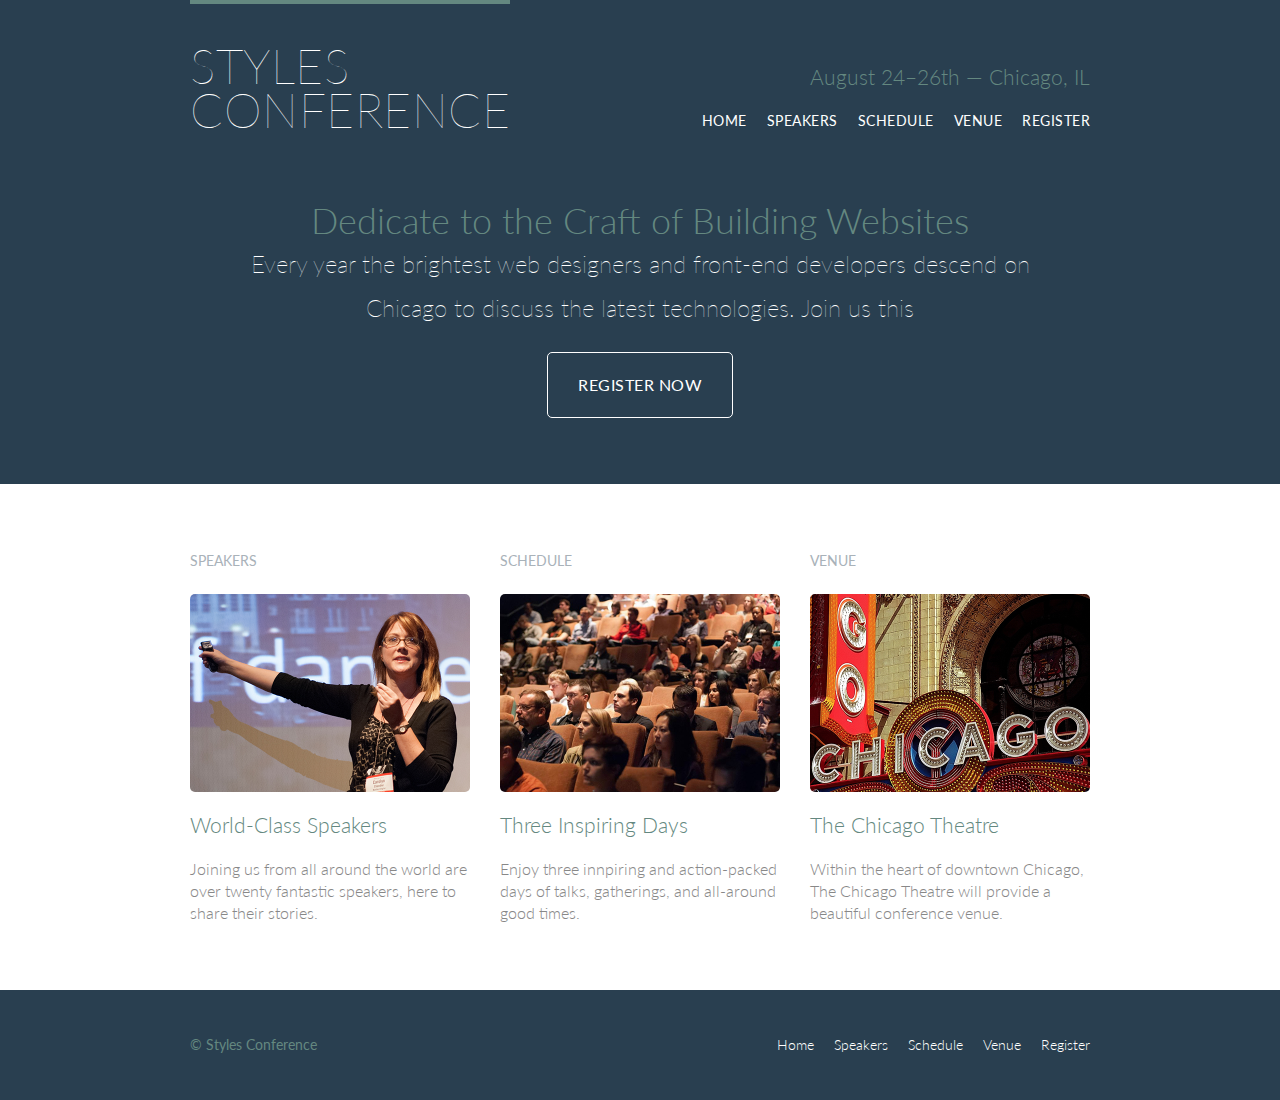
<file: index.html>
<!DOCTYPE html>
<html lang="en">

<head>
    <meta charset="utf-8">
    <title>Styles Conference</title>
    <link rel="stylesheet" href="assets/stylesheets/style.css">
    <link href='https://fonts.googleapis.com/css?family=Lato:400,300,100' rel='stylesheet' type='text/css'>
</head>

<body>
<!-- Header -->
    <header class="primary-header container group">
        <h1 class="logo">
            <a href="index.html">Styles  <br>  Conference</a>
        </h1>
        <h3 class="tagline">August 24&ndash;26th &mdash; Chicago, IL</h3>
        <!-- tagline and nav is on all pages -->
        <nav class="nav primary-nav">
            <ul>
                <li><a href="index.html">Home</a></li><!--
                --><li><a href="speakers.html">Speakers</a></li><!--
                --><li><a href="schedule.html">Schedule</a></li><!--
                --><li><a href="venue.html">Venue</a></li><!--
             --><li><a href="register.html">Register</a></li>
            </ul>
        </nav>
    </header>
    <!--memberthisdantwoclasessamelabel-->
    <!-- Lead -->
    <section class="hero container">
        <h2>Dedicate to the Craft of Building Websites</h2>
        <p>Every year the brightest web designers and front-end developers descend on Chicago to discuss the latest technologies. Join us this</p>
        <a class="btn btn-alt" href="register.html">Register Now</a>
    </section>
    <!-- Teasers -->
    <!--this gets changed to grid from container -->
    <!-- comments between sections to remove whitespace -->
    <section class="row">
        <div class="grid">
            <!-- 
    Speakers
         -->
            <section class="teasers col-1-3">
                <!--teaser will be usd to affect :hover-->
                <h5>Speakers</h5>
                <a href="speakers.html">
                <img src="assets/images/home/speakers.jpg" alt="Professional Speaker">
                <h3>World-Class Speakers</h3>
                </a>
                <p>Joining us from all around the world are over twenty fantastic speakers, here to share their stories.</p>
            </section><!-- 
        Schedule
         --><section class="teasers col-1-3">
                <!--teaser will be usd to affect :hover-->
                <h5>Schedule</h5>
                <a href="schedule.html">
                 <img src="assets/images/home/schedule.jpg" alt="Schedule">
                <h3>Three Inspiring Days</h3>
                </a>
                <p>Enjoy three innpiring and action-packed days of talks, gatherings, and all-around good times.</p>
            </section><!-- 
Venue
         --><section class="teasers col-1-3">
                <!--teaser will be usd to affect :hover-->
                <h5>Venue</h5>
                <a href="venue.html">
                 <img src="assets/images/home/venue.jpg" alt="Venue">
                <h3>The Chicago Theatre</h3>
                </a>
                <p>Within the heart of downtown Chicago, The Chicago Theatre will provide a beautiful conference venue.</p>
            </section>
        </div>
    </section>
    <!-- floating copyright to the left. Floating the <small> from the parent element  using "primary-footer" to float<small>along with group for control-->
    <footer class="primary-footer container group">
        <small>&copy; Styles Conference</small>
        <nav class="nav">
            <ul>   
                <li><a href="index.html">Home</a></li><!--
                --><li><a href="speakers.html">Speakers</a></li><!--
                --><li><a href="schedule.html">Schedule</a></li><!--
                --><li><a href="venue.html">Venue</a></li><!--
                --><li><a href="register.html">Register</a></li>
            </ul>
        </nav>
    </footer>
</body>

</html>
</file>
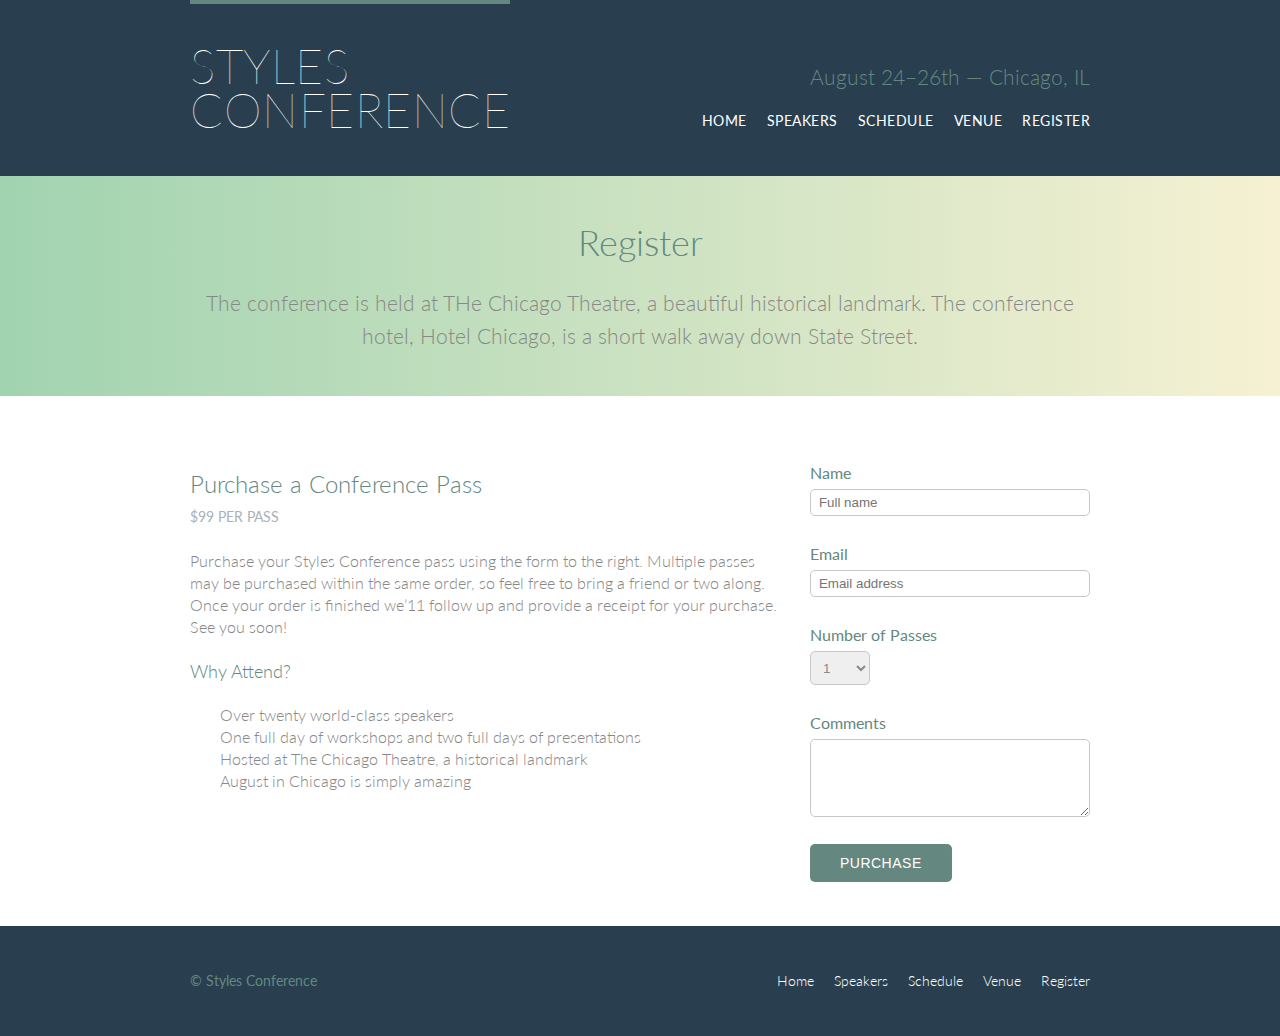
<file: register.html>
<!DOCTYPE html>
<html lang="en">

<head>
    <meta charset="utf-8">
    <title> Register - Styles Conference</title>
    <link rel="stylesheet" href="assets/stylesheets/style.css">
    <link href='https://fonts.googleapis.com/css?family=Lato:400,300,100' rel='stylesheet' type='text/css'>
</head>

<body>
    <!-- header -->
    <header class="primary-header container group">
        <h1 class="logo">
        <a href="index.html">Styles <br> Conference</a>
    </h1>

        <h3 class="tagline">August 24&ndash;26th &mdash; Chicago, IL</h3>

        <nav class="nav primary-nav">
        <ul>
            <li><a href="index.html">Home</a></li><!--
            --><li><a href="speakers.html">Speakers</a></li><!--
            --><li><a href="schedule.html">Schedule</a></li><!--
            --><li><a href="venue.html">Venue</a></li><!--
            --><li><a href="register.html">Register</a></li>
        </ul>
        </nav>

    </header>
    <!-- Lead -->
    <section class="row-alt">
        <div class="lead container">
            <h1>Register</h1>

            <p>The conference is held at THe Chicago Theatre, a beautiful historical landmark. The conference hotel, Hotel Chicago, is a short walk away down State Street.</p>

        </div>
    </section>
    <!-- Main content    -->
    <section class="row">
        <div class= "grid">

            <section class="col-2-3">

                <h2>Purchase a Conference Pass</h2>
                <h5>$99 per Pass</h5>

                <p>Purchase your Styles Conference pass using the form to the right. Multiple passes may be purchased within the same order, so feel free to bring a friend or two along. Once your order is finished we&#8217;11 follow up and provide a receipt for your purchase. See you soon!</p>

                <h4>Why Attend?</h4>

                <ul class=" why-attend">
                    <li>Over twenty world-class speakers</li>
                    <li>One full day of workshops and two full days of presentations</li>
                    <li>Hosted at The Chicago Theatre, a historical landmark</li>
                    <li>August in Chicago is simply amazing</li>
                </ul>


            </section><!-- 
             --><form class="col-1-3" action="#" method="post">
                <fieldset class="register-group"> 
                    <label>
                        Name
                        <input type="text" name="name" placeholder="Full name" required>
                    </label>

                    <label>
                        Email
                        <input type="email" name="email" placeholder="Email address" required>
                    </label>

                    <label>
                        Number of Passes
                        <select name="quantity" required>
                            <option value="1" selected>1</option>
                            <option value="2">2</option>
                            <option value="3">3</option>
                            <option value="4">4</option>
                            <option value="5">5</option>
                        </select>
                    </label>

                    <label>
                        Comments
                        <textarea name="comments"></textarea>
                    </label>

                </fieldset>
                <input class="btn btn-default" type="submit" name="submit" value="Purchase">

            </form>

        </div>
    </section>
    <!-- Footer -->
    <footer class="primary-footer container group">
        <small>&copy; Styles Conference</small>
        <nav class="nav">
            <ul>
          <li><a href="index.html">Home</a></li><!--
          --><li><a href="speakers.html">Speakers</a></li><!--
          --><li><a href="schedule.html">Schedule</a></li><!--
          --><li><a href="venue.html">Venue</a></li><!--
          --><li><a href="register.html">Register</a></li>
        </ul>
        </nav>
    </footer>
</body>

</html>
</file>
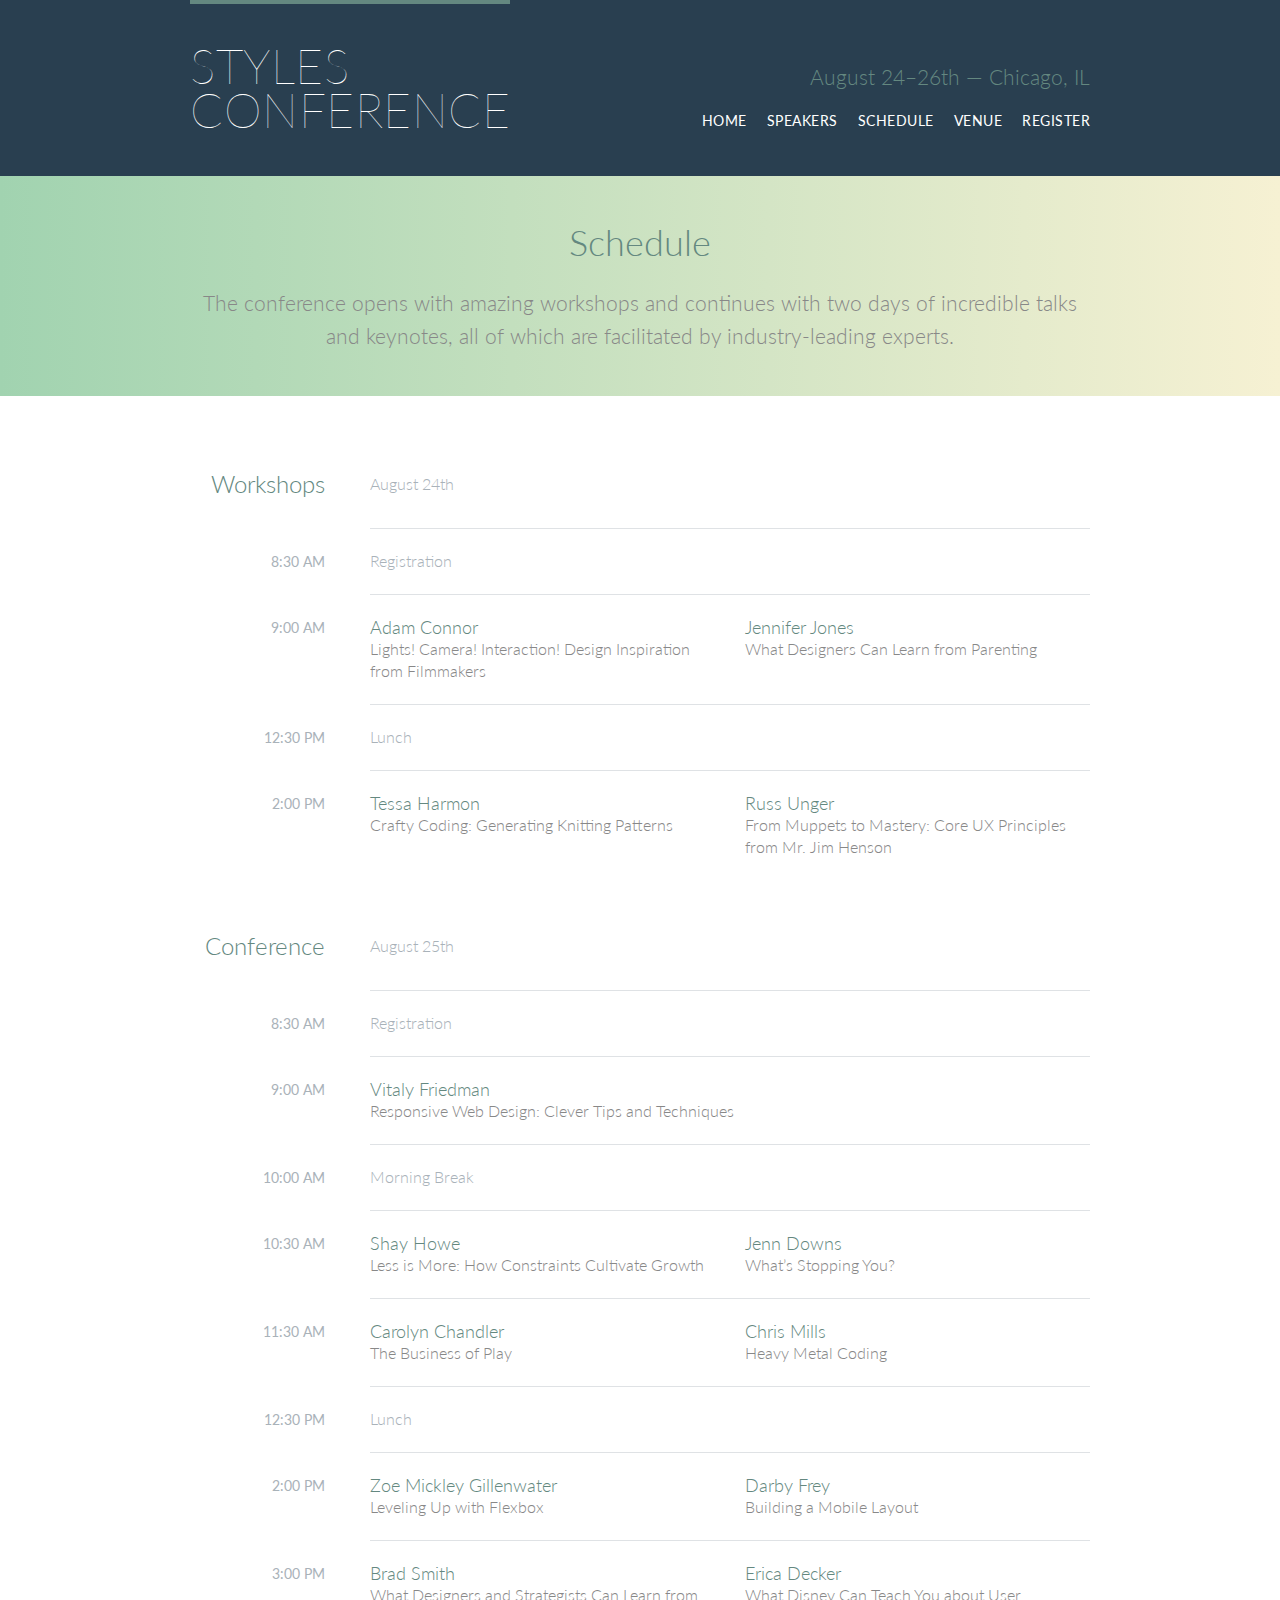
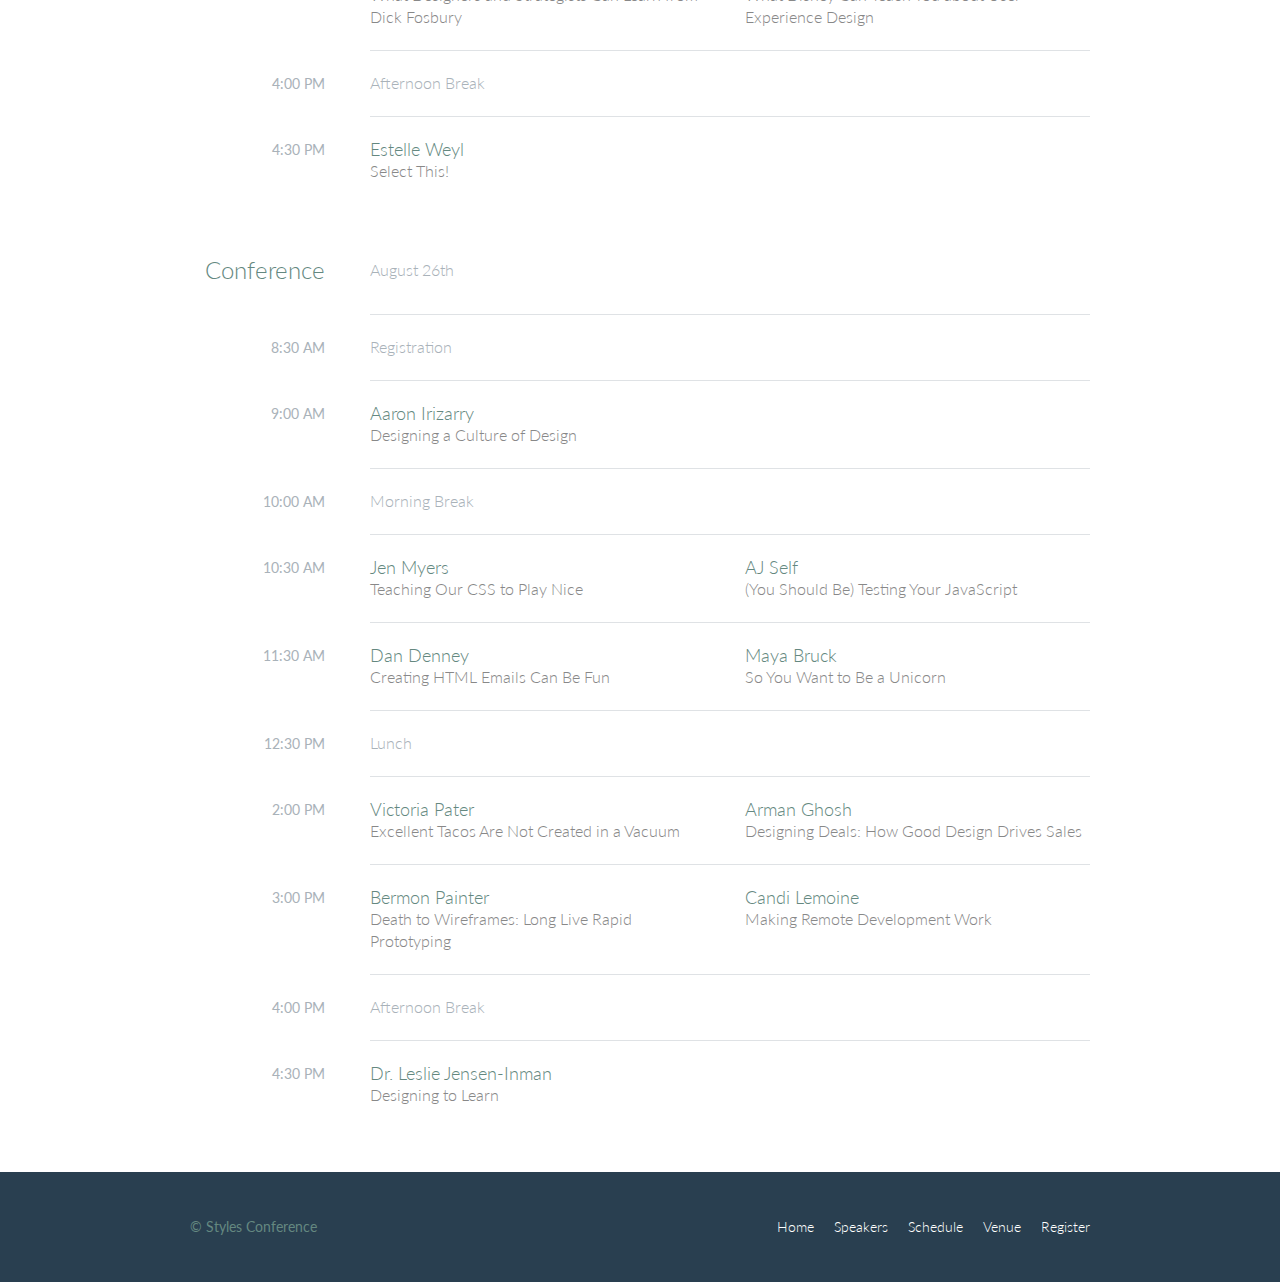
<file: schedule.html>
<!DOCTYPE html>
<html lang="en">

<head>
    <meta charset="utf-8">
    <title>Schedule - Styles Conference</title>
    <link rel="stylesheet" href="assets/stylesheets/style.css">
    <link href='https://fonts.googleapis.com/css?family=Lato:400,300,100' rel='stylesheet' type='text/css'>
</head>

<body>
    <!-- header -->
    <header class="primary-header container group">
        <h1 class="logo">
        <a href="index.html">Styles  <br>  Conference</a>
    </h1>

        <h3 class="tagline">August 24&ndash;26th &mdash; Chicago, IL</h3>

        <nav class="nav primary-nav">
             <ul>
          <li><a href="index.html">Home</a></li><!--
          --><li><a href="speakers.html">Speakers</a></li><!--
          --><li><a href="schedule.html">Schedule</a></li><!--
          --><li><a href="venue.html">Venue</a></li><!--
          --><li><a href="register.html">Register</a></li>
        </ul>
        </nav>

    </header>
    <!-- Lead -->
     <section class="row-alt">
      <div class="lead container">

        <h1>Schedule</h1>

        <p>The conference opens with amazing workshops and continues with two days of incredible talks and keynotes, all of which are facilitated by industry-leading experts.</p>

      </div>
    </section>

    <!-- Main content    -->

    <section class="row">
      <div class="container">

        <!-- Workshops -->

        <table>
          <thead>
            <tr>
              <th scope="row">
                Workshops
              </th>
              <td class="schedule-offset" colspan="2">
                August 24th
              </td>
            </tr>
          </thead>
          <tbody>
            <tr>
              <th scope="row">
                <time datetime="08:30:00">8:30 AM</time>
              </th>
              <td class="schedule-offset" colspan="2">
                Registration
              </td>
            </tr>
            <tr>
              <th scope="row">
                <time datetime="09:00:00">9:00 AM</time>
              </th>
              <td>
                <a href="speakers.html#adam-connor">
                  <h4>Adam Connor</h4>
                  Lights! Camera! Interaction! Design Inspiration from Filmmakers
                </a>
              </td>
              <td>
                <a href="speakers.html#jennifer-jones">
                  <h4>Jennifer Jones</h4>
                  What Designers Can Learn from Parenting
                </a>
              </td>
            </tr>
            <tr>
              <th scope="row">
                <time datetime="12:30:00">12:30 PM</time>
              </th>
              <td class="schedule-offset" colspan="2">
                Lunch
              </td>
            </tr>
            <tr>
              <th scope="row">
                <time datetime="14:00">2:00 PM</time>
              </th>
              <td>
                <a href="speakers.html#tessa-harmon">
                  <h4>Tessa Harmon</h4>
                  Crafty Coding: Generating Knitting Patterns
                </a>
              </td>
              <td>
                <a href="speakers.html#russ-unger">
                  <h4>Russ Unger</h4>
                  From Muppets to Mastery: Core UX Principles from Mr. Jim Henson
                </a>
              </td>
            </tr>
          </tbody>
        </table>

        <!-- Conference -->

        <table>
          <thead>
            <tr>
              <th scope="row">
                Conference
              </th>
              <td class="schedule-offset" colspan="2">
                August 25th
              </td>
            </tr>
          </thead>
          <tbody>
            <tr>
              <th scope="row">
                <time datetime="08:30:00">8:30 AM</time>
              </th>
              <td class="schedule-offset" colspan="2">
                Registration
              </td>
            </tr>
            <tr>
              <th scope="row">
                <time datetime="09:00:00">9:00 AM</time>
              </th>
              <td colspan="2">
                <a href="speakers.html#vitaly-friedman">
                  <h4>Vitaly Friedman</h4>
                  Responsive Web Design: Clever Tips and Techniques
                </a>
              </td>
            </tr>
            <tr>
              <th scope="row">
                <time datetime="10:00:00">10:00 AM</time>
              </th>
              <td class="schedule-offset" colspan="2">
                Morning Break
              </td>
            </tr>
            <tr>
              <th scope="row">
                <time datetime="10:30:00">10:30 AM</time>
              </th>
              <td>
                <a href="speakers.html#shay-howe">
                  <h4>Shay Howe</h4>
                  Less is More: How Constraints Cultivate Growth
                </a>
              </td>
              <td>
                <a href="speakers.html#jenn-downs">
                  <h4>Jenn Downs</h4>
                  What&#8217;s Stopping You?
                </a>
              </td>
            </tr>
            <tr>
              <th scope="row">
                <time datetime="11:30:00">11:30 AM</time>
              </th>
              <td>
                <a href="speakers.html#carolyn-chandler">
                  <h4>Carolyn Chandler</h4>
                  The Business of Play
                </a>
              </td>
              <td>
                <a href="speakers.html#chris-mills">
                  <h4>Chris Mills</h4>
                  Heavy Metal Coding
                </a>
              </td>
            </tr>
            <tr>
              <th scope="row">
                <time datetime="12:30:00">12:30 PM</time>
              </th>
              <td class="schedule-offset" colspan="2">
                Lunch
              </td>
            </tr>
            <tr>
              <th scope="row">
                <time datetime="14:00">2:00 PM</time>
              </th>
              <td>
                <a href="speakers.html#zoe-mickley-gillenwater">
                  <h4>Zoe Mickley Gillenwater</h4>
                  Leveling Up with Flexbox
                </a>
              </td>
              <td>
                <a href="speakers.html#darby-frey">
                  <h4>Darby Frey</h4>
                  Building a Mobile Layout
                </a>
              </td>
            </tr>
            <tr>
              <th scope="row">
                <time datetime="15:00:00">3:00 PM</time>
              </th>
              <td>
                <a href="speakers.html#brad-smith">
                  <h4>Brad Smith</h4>
                  What Designers and Strategists Can Learn from Dick Fosbury
                </a>
              </td>
              <td>
                <a href="speakers.html#erica-decker">
                  <h4>Erica Decker</h4>
                  What Disney Can Teach You about User Experience Design
                </a>
              </td>
            </tr>
            <tr>
              <th scope="row">
                <time datetime="16:00:00">4:00 PM</time>
              </th>
              <td class="schedule-offset" colspan="2">
                Afternoon Break
              </td>
            </tr>
            <tr>
              <th scope="row">
                <time datetime="16:30:00">4:30 PM</time>
              </th>
              <td colspan="2">
                <a href="speakers.html#estelle-weyl">
                  <h4>Estelle Weyl</h4>
                  Select This!
                </a>
              </td>
            </tr>
          </tbody>
        </table>

        <!-- Conference -->

        <table>
          <thead>
            <tr>
              <th scope="row">
                Conference
              </th>
              <td class="schedule-offset" colspan="2">
                August 26th
              </td>
            </tr>
          </thead>
          <tbody>
            <tr>
              <th scope="row">
                <time datetime="08:30:00">8:30 AM</time>
              </th>
              <td class="schedule-offset" colspan="2">
                Registration
              </td>
            </tr>
            <tr>
              <th scope="row">
                <time datetime="09:00:00">9:00 AM</time>
              </th>
              <td colspan="2">
                <a href="speakers.html#aaron-irizarry">
                  <h4>Aaron Irizarry</h4>
                  Designing a Culture of Design
                </a>
              </td>
            </tr>
            <tr>
              <th scope="row">
                <time datetime="10:00:00">10:00 AM</time>
              </th>
              <td class="schedule-offset" colspan="2">
                Morning Break
              </td>
            </tr>
            <tr>
              <th scope="row">
                <time datetime="10:30:00">10:30 AM</time>
              </th>
              <td>
                <a href="speakers.html#jen-myers">
                  <h4>Jen Myers</h4>
                  Teaching Our CSS to Play Nice
                </a>
              </td>
              <td>
                <a href="speakers.html#aj-self">
                  <h4>AJ Self</h4>
                  (You Should Be) Testing Your JavaScript
                </a>
              </td>
            </tr>
            <tr>
              <th scope="row">
                <time datetime="11:30:00">11:30 AM</time>
              </th>
              <td>
                <a href="speakers.html#dan-denney">
                  <h4>Dan Denney</h4>
                  Creating HTML Emails Can Be Fun
                </a>
              </td>
              <td>
                <a href="speakers.html#maya-bruck">
                  <h4>Maya Bruck</h4>
                  So You Want to Be a Unicorn
                </a>
              </td>
            </tr>
            <tr>
              <th scope="row">
                <time datetime="12:30:00">12:30 PM</time>
              </th>
              <td class="schedule-offset" colspan="2">
                Lunch
              </td>
            </tr>
            <tr>
              <th scope="row">
                <time datetime="14:00">2:00 PM</time>
              </th>
              <td>
                <a href="speakers.html#victoria-pater">
                  <h4>Victoria Pater</h4>
                  Excellent Tacos Are Not Created in a Vacuum
                </a>
              </td>
              <td>
                <a href="speakers.html#arman-ghosh">
                  <h4>Arman Ghosh</h4>
                  Designing Deals: How Good Design Drives Sales
                </a>
              </td>
            </tr>
            <tr>
              <th scope="row">
                <time datetime="15:00:00">3:00 PM</time>
              </th>
              <td>
                <a href="speakers.html#bermon-painter">
                  <h4>Bermon Painter</h4>
                  Death to Wireframes: Long Live Rapid Prototyping
                </a>
              </td>
              <td>
                <a href="speakers.html#candi-lemoine">
                  <h4>Candi Lemoine</h4>
                  Making Remote Development Work
                </a>
              </td>
            </tr>
            <tr>
              <th scope="row">
                <time datetime="16:00:00">4:00 PM</time>
              </th>
              <td class="schedule-offset" colspan="2">
                Afternoon Break
              </td>
            </tr>
            <tr>
              <th scope="row">
                <time datetime="16:30:00">4:30 PM</time>
              </th>
              <td colspan="2">
                <a href="speakers.html#leslie-jensen-inman">
                  <h4>Dr. Leslie Jensen-Inman</h4>
                  Designing to Learn
                </a>
              </td>
            </tr>
          </tbody>
        </table>

      </div>
    </section>

    <!-- Footer -->

    <footer class="primary-footer container group">
        <small>&copy; Styles Conference</small>
        <nav class="nav">
             <ul>
          <li><a href="index.html">Home</a></li><!--
          --><li><a href="speakers.html">Speakers</a></li><!--
          --><li><a href="schedule.html">Schedule</a></li><!--
          --><li><a href="venue.html">Venue</a></li><!--
          --><li><a href="register.html">Register</a></li>
        </ul>
        </nav>
    </footer>
</body>

</html>
</file>
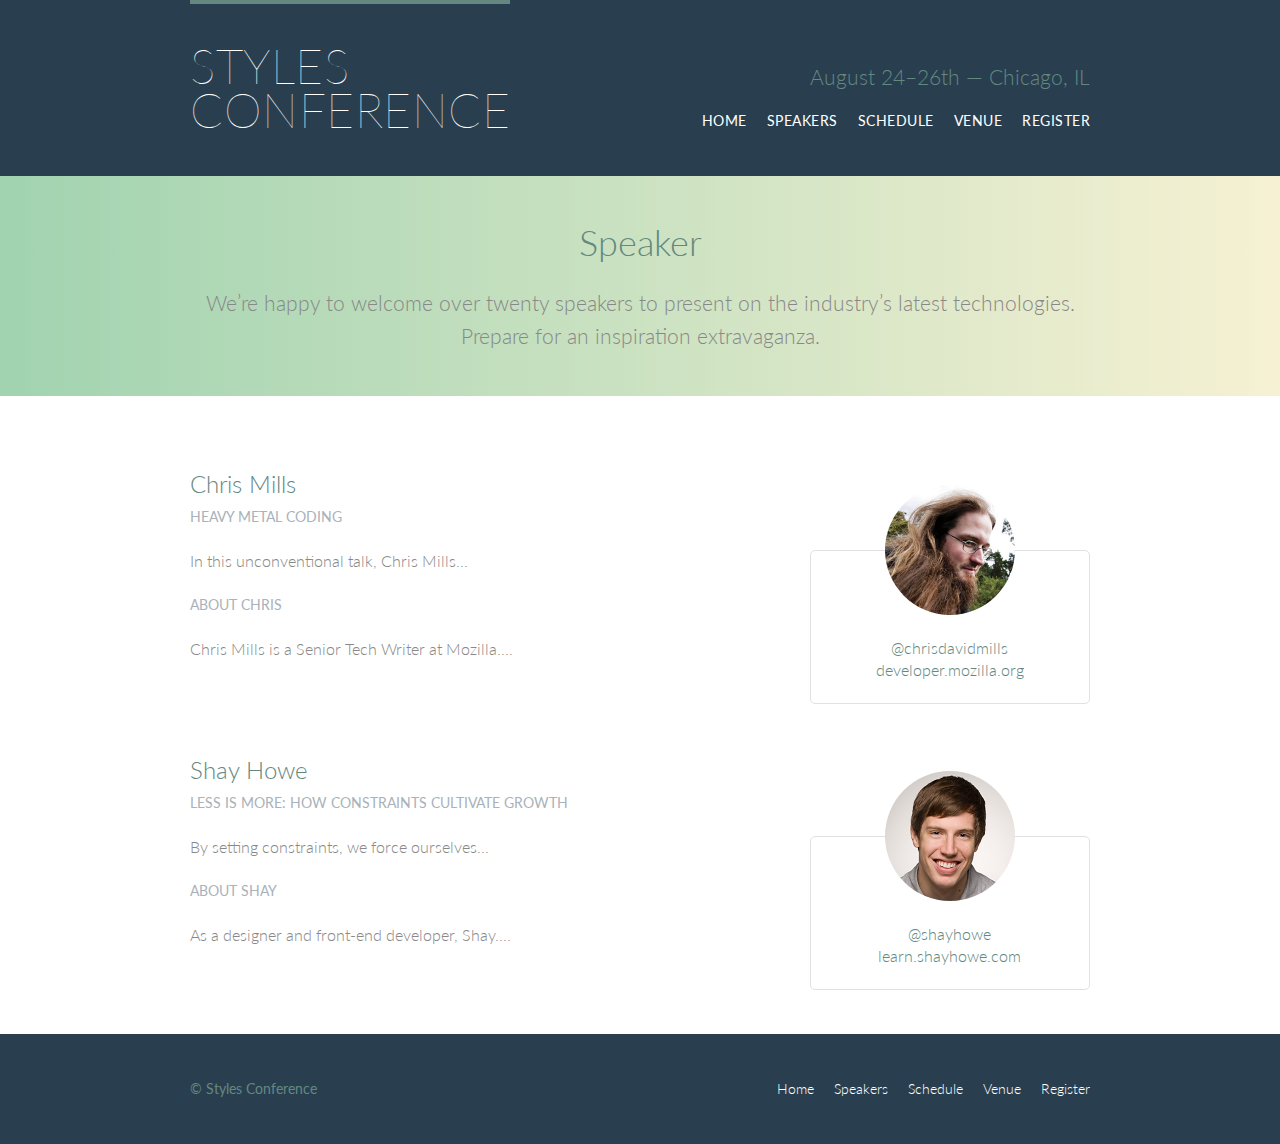
<file: speakers.html>
<!DOCTYPE html>
<html lang="en">

<head>
    <meta charset="utf-8">
    <title>Speakers - Conference</title>
    <link rel="stylesheet" href="assets/stylesheets/style.css">
    <link href='https://fonts.googleapis.com/css?family=Lato:400,300,100' rel='stylesheet' type='text/css'>
</head>

<body>
    <!-- header -->
    <header class="primary-header container group">
        <h1 class="logo">
        <a href="index.html">Styles  <br>  Conference</a>
    </h1>
        <h3 class="tagline">August 24&ndash;26th &mdash; Chicago, IL</h3>

        <nav class="nav primary-nav">
        <ul>
            <li><a href="index.html">Home</a></li><!--
            --><li><a href="speakers.html">Speakers</a></li><!--
            --><li><a href="schedule.html">Schedule</a></li><!--
            --><li><a href="venue.html">Venue</a></li><!--
            --><li><a href="register.html">Register</a></li>
        </ul>
        </nav>

    </header>
   <!-- Lead -->
<section class="row-alt">
    <div class="lead container">
        <h1>Speaker</h1>

        <p>We&#8217;re happy to welcome over twenty speakers to present on the industry&#8217;s latest technologies. Prepare for an inspiration extravaganza.</p>

    </div>
 </section>  
  <!-- Main content    -->
  <section class="row">
      <div class="grid">

      <section  class="speaker" id="chris-mills">
                <div class="col-2-3">
                    <h2>Chris Mills</h2>
                    <h5>Heavy Metal Coding</h5>

                    <p>In this unconventional talk, Chris Mills...</p>

                    <h5>About Chris</h5>

                    <p>Chris Mills is a Senior Tech Writer at Mozilla....</p>
                </div><!--
                --><aside class="col-1-3">
                    <div class="speaker-info">

                        <img src="assets/images/home/speakers/chris-mills.jpg" alt="Chris Mills">

                        <ul>
                            <li><a href="https://twitter.com/chrismills">@chrisdavidmills</a></li>
                            <li><a href="http://learn.chrismills.com/">developer.mozilla.org</a></li>
                        </ul>
                    </div>
                </aside>
            </section> 

            <section id="shay-howe">   <!-- no speaker class to keep proper distance from footer -->
                <div class="col-2-3">

                    <h2>Shay Howe</h2>
                    <h5>Less Is More: How Constraints Cultivate Growth</h5>

                    <p>By setting constraints, we force ourselves...</p>

                    <h5>About Shay</h5>

                    <p>As a designer and front-end developer, Shay....</p>
                    
                </div><!--
                --><aside class="col-1-3">
                    <div class="speaker-info">

                        <img src="assets/images/home/speakers/shay-howe.jpg" alt="Shay Howe">

                            <ul>
                                <li><a href="https://twitter.com/shayhowe">@shayhowe</a></li>
                                <li><a href="http://learn.shayhowe.com/">learn.shayhowe.com</a></li>
                            </ul>
                    </div>
                </aside>
            </section>  
        </div>
  </section>
    <!-- Footer -->
    <footer class="primary-footer container group">

        <small>&copy; Styles Conference</small>

        <nav class="nav">
            <ul>   
                <li><a href="index.html">Home</a></li><!--
                --><li><a href="speakers.html">Speakers</a></li><!--
                --><li><a href="schedule.html">Schedule</a></li><!--
                --><li><a href="venue.html">Venue</a></li><!--
                --><li><a href="register.html">Register</a></li>
            </ul>
        </nav>

    </footer>

</body>

</html>
</file>
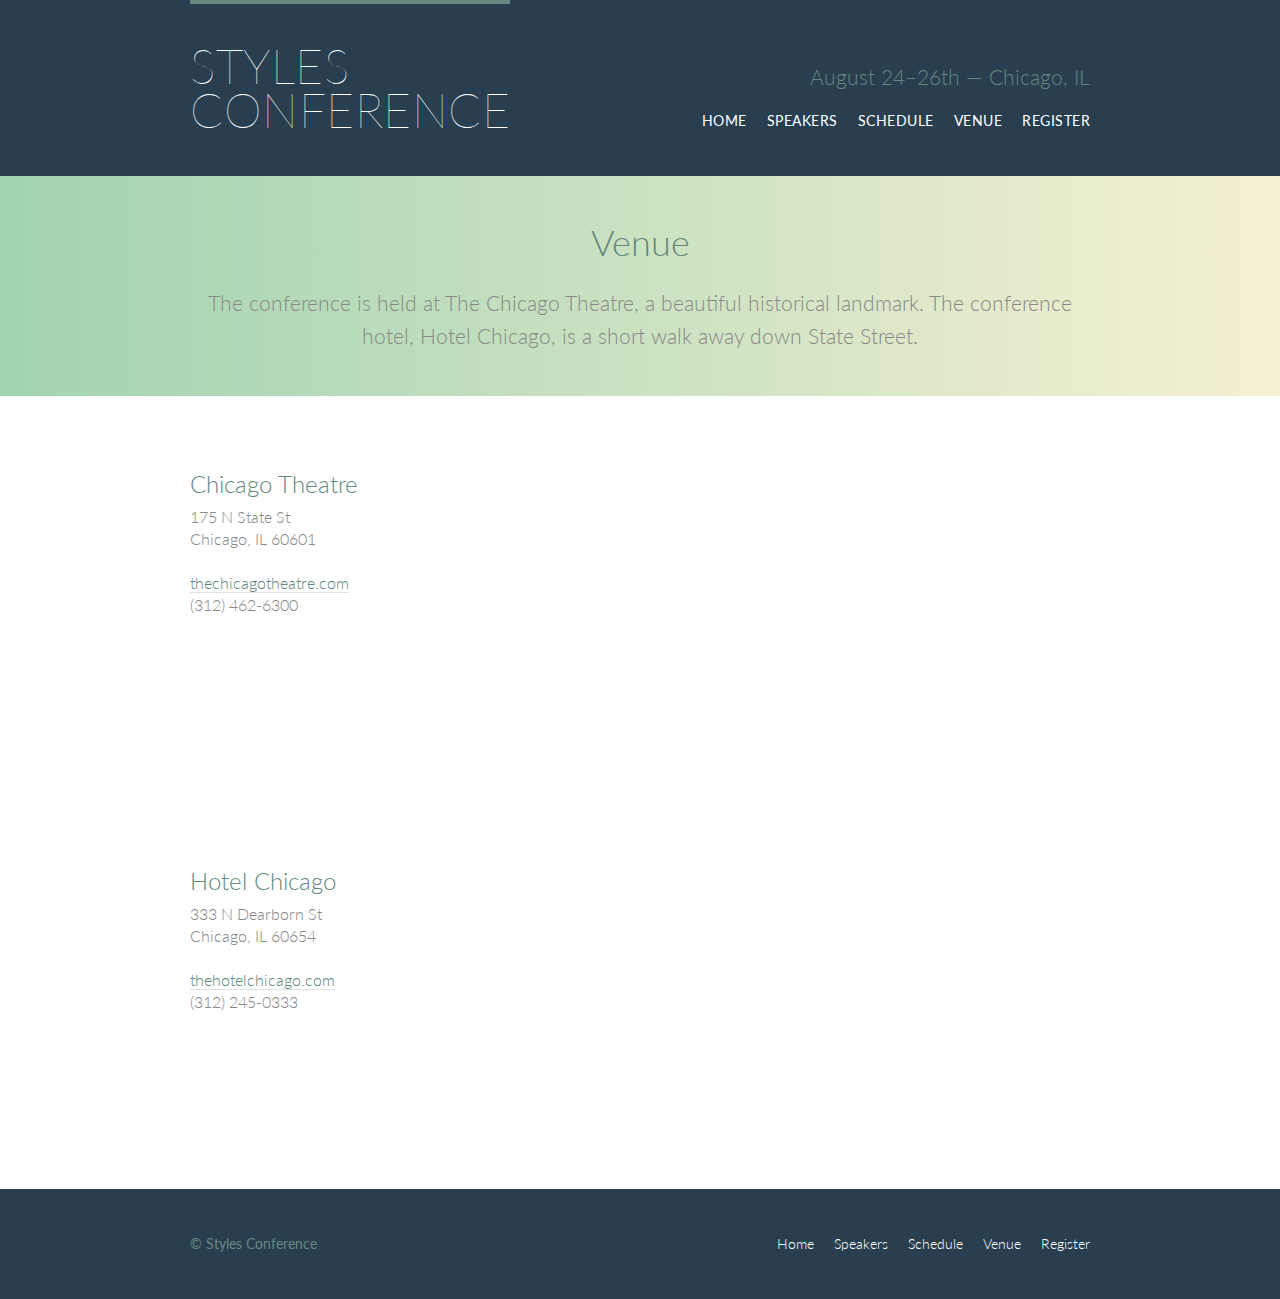
<file: venue.html>
<!DOCTYPE html>
<html lang="en">

<head>
    <meta charset="utf-8">
    <title>Venue - Styles Conference</title>
    <link rel="stylesheet" href="assets/stylesheets/style.css">
    <link href='https://fonts.googleapis.com/css?family=Lato:400,300,100' rel='stylesheet' type='text/css'>
</head>

<body>
    <!-- header -->
    <header class="primary-header container group">
        <h1 class="logo">
        <a href="index.html">Styles  <br>  Conference</a>
    </h1>

        <h3 class="tagline">August 24&ndash;26th &mdash; Chicago, IL</h3>

        <nav class="nav primary-nav">
         <ul>
            <li><a href="index.html">Home</a></li><!--
            --><li><a href="speakers.html">Speakers</a></li><!--
            --><li><a href="schedule.html">Schedule</a></li><!--
            --><li><a href="venue.html">Venue</a></li><!--
            --><li><a href="register.html">Register</a></li>
        </ul>
        </nav>

    </header>
    <!-- Lead   -->
    <section class="row-alt">
        <div class="lead container">

            <h1>Venue</h1>

            <p>The conference is held at The Chicago Theatre, a beautiful historical landmark. The conference hotel, Hotel Chicago, is a short walk away down State Street.</p>

        </div>
    </section>
    <!-- Main content -->
    <section class="row">
        <div class="grid">
             <!-- Chicago Theatre  Venue-->
            <section class="venue-theatre">

                <div class="col-1-3">
                    <h2>Chicago Theatre</h2>
                    <p>175 N State St  <br>  Chicago, IL 60601</p>
                    <p><a href="http://www.thechicagotheatre.com/">thechicagotheatre.com</a> <br> (312) 462-6300</p><iframe src="" ></iframe>
                </div><!--

                --><iframe class="venue-map col-2-3" src="https://www.google.com/maps/embed?pb=!1m18!1m12!1m3!1d2970.350637519699!2d-87.62989388460366!3d41.88531567922155!2m3!1f0!2f0!3f0!3m2!1i1024!2i768!4f13.1!3m3!1m2!1s0x880e2ca55810a493%3A0x4700ddf60fcbfad6!2sThe+Chicago+Theatre!5e0!3m2!1sen!2sus!4v1453266540475"></iframe>
                
            </section>

            <!-- Hotel Chicago Venue-->

            <section class="venue-hotel">
                
                <div class="col-1-3">
                    <h2>Hotel Chicago</h2>
                    <p>333 N Dearborn St <br> Chicago, IL 60654</p>
                    <p><a href="http://thehotelchicago.com/">thehotelchicago.com</a> <br> (312) 245-0333</p>
                </div><!--

                --><iframe class="venue-map col-2-3"  src="https://www.google.com/maps/embed?pb=!1m18!1m12!1m3!1d2970.2011950685715!2d-87.6310406846035!3d41.88852997922136!2m3!1f0!2f0!3f0!3m2!1i1024!2i768!4f13.1!3m3!1m2!1s0x880e2cb1da049173%3A0xa5c91d255a775f0b!2sHotel+Chicago+Downtown%2C+Autograph+Collection!5e0!3m2!1sen!2sus!4v1453266843174" ></iframe>
                
            </section>
        </div>
    </section>
    <!-- Footer -->
    <footer class="primary-footer container group">

        <small>&copy; Styles Conference</small>

        <nav class="nav">
            <ul>
          <li><a href="index.html">Home</a></li><!--
          --><li><a href="speakers.html">Speakers</a></li><!--
          --><li><a href="schedule.html">Schedule</a></li><!--
          --><li><a href="venue.html">Venue</a></li><!--
          --><li><a href="register.html">Register</a></li>
        </ul>
        </nav>

    </footer>

</body>
</html>
</file>
<file: assets/stylesheets/style.css>
/* http://meyerweb.com/eric/tools/css/reset/ 
   v2.0 | 20110126
   License: none (public domain)
*/

html, body, div, span, applet, object, iframe,
h1, h2, h3, h4, h5, h6, p, blockquote, pre,
a, abbr, acronym, address, big, cite, code,
del, dfn, em, img, ins, kbd, q, s, samp,
small, strike, strong, sub, sup, tt, var,
b, u, i, center,
dl, dt, dd, ol, ul, li,
fieldset, form, label, legend,
table, caption, tbody, tfoot, thead, tr, th, td,
article, aside, canvas, details, embed, 
figure, figcaption, footer, header, hgroup, 
menu, nav, output, ruby, section, summary,
time, mark, audio, video {
  margin: 0;
  padding: 0;
  border: 0;
  font-size: 100%;
  font: inherit;
  vertical-align: baseline;
}
/* HTML5 display-role reset for older browsers */
article, aside, details, figcaption, figure, 
footer, header, hgroup, menu, nav, section {
  display: block;
}
body {
  line-height: 1;
}
ol, ul {
  list-style: none;
}
blockquote, q {
  quotes: none;
}
blockquote:before, blockquote:after,
q:before, q:after {
  content: '';
  content: none;
}
table {
  border-collapse: collapse;
  border-spacing: 0;
}

/*===============================================*/
 
 /*
 ==============================
Custom styles
==============================
*/

body {
  background: #293f50;
  color: #888;
  font: 300 16px/22px "Lato", "Open Sans", "Helvetica Neue", Helvetica, Arial, sans-serif;
}
.teasers img {
  border-radius: 5px;
  display: block;
  margin-bottom: 22px;
  max-width: 100%;
}

 /* 
 ==============================
Grid: ;             
==============================
*/

*,
*:before,
*:after {       /*removed -webkit-box-sizing: border-box; and -moz-box-sizing:  border-box; */
   box-sizing: border-box;
}
.container,
.grid {
  margin: 0 auto;
  width: 960px;  /*parent width of page for childs to refer to*/
}
.container { /*seperate rule set for horizontal padding w/class container*/
  padding-left: 30px;
  padding-right: 30px;
}
.grid,
.col-1-3,
.col-2-3 {
  padding-left:  15px;
  padding-right: 15px;
}
.col-1-3,
.col-2-3 {
  display: inline-block;
  vertical-align: top; /*this aligns the col at their tops*/
}
.col-1-3 {
  width: 33.33%;
}
.col-2-3 {
  width: 66.66%; /*his keeps them next to each other for any screen size*/
}

/*
 ==============================
Clearfix   (aka. clearfix technique)
==============================
*/

.group:before,  /* come back to this  to understand */
.group:after {
  content: "";
  display: table;
}
.group:after {
  clear: both;
}
.group {
  clear: both;
  *zoom: 1;
}

/*
==============================
Rows
==============================
*/

.row,     /*this is for the gradient background*/
.row-alt {
  min-width: 960px;
}
.row {
  background: #fff;
  padding: 66px 0 44px 0;
}
.row-alt {
  background: #cbe2c1;
  background: -webkit-linear-gradient(to right, #a1d3b0, #f6f1d3);
   background: -moz-linear-gradient(to right, #a1d3b0, #f6f1d3);
   background: linear-gradient(to right, #a1d3b0, #f6f1d3);
   padding: 44px 0 22px 0;
}

/*
==============================
Typography
==============================
*/

h1, h2, h3, h4 {       
  color: #648880;
}
h1,h3,h4,h5,p {
  margin-bottom:  22px;
}
h1 {
  font-size: 36px;
  line-height: 44px;
}
h2 {
  font-size: 24px;
  line-height: 44px;
}
h3 {
  font-size: 21px;
}
h4 {
  font-size: 18px;
}
h5 {
  color: #a9b2b9;
  font-size: 14px;
  font-weight: 400;
  text-transform: uppercase;
}
strong {
  font-weight: 400;
}
cite, 
em {
  font-style: italic;
}

/*
==============================
Leads     (h1 heading for each interior page)
==============================
 */

.lead {
  text-align: center;
}
.lead p {
  font-size: 21px;
  line-height: 33px;
}

 /* 
 ==============================
Links
==============================
*/

a {
  color: #648880;
  text-decoration: none;
}
a:hover {
  color: #a9b2b9;
}
p a {
  border-bottom: 1px solid #dfe2e5;
}
.primary-header a ,
.primary-footer a {
  color: #fff;
}
.primary-header a:hover,
.primary-footer a:hover {
  color: #648880;
}


/*
==============================
Buttons
==============================
 */

.btn {
  border-radius: 5px;
  color: #fff;
  cursor: pointer;
  display: inline-block;
  font-weight: 400;
  letter-spacing: .5px;
  margin: 0;
  text-transform: uppercase;
}
.btn-alt {
  border: 1px solid #fff;
  padding: 10px 30px;
}
.btn-alt:hover {
  background: #fff;
  color: #648880;
}
.btn-default {
  border: 0;
  background: #648880;
  padding: 11px 30px;
  font-size: 14px;
}
.btn-default :hover {
  background: #77a198;
}

/*
 ==============================
Primary header
==============================
*/

.logo {
 border-top: 4px solid #648880;
 float: left;
 font-size: 48px;
 font-weight: 100;
 letter-spacing: .5px;
 line-height: 44px;
 padding: 40px 0 22px 0;
 text-transform: uppercase;                                                                                                                                                                                                                                                                                                                                                                                                                                                                                                                                                                     
  }
.tagline {                            /* *** all pages****/
  margin: 66px 0 22px 0;
  text-align: right;
}
.primary-nav {
  font-size: 14px;
  font-weight: 400;
  letter-spacing: .5px;
  text-transform: uppercase;
}

/*
==============================
Primary footer
==============================
 */

.primary-footer {
  color: #648880;
  font-size: 14px;
  padding-bottom:  44px;
  padding-top: 44px;
}
.primary-footer small {
  float: left;
  font-weight:  400;
}

/*
==============================
Navigation
==============================
 */

.nav {
  text-align: right;
}
/*aligns list at top of element*/
.nav li {
  display: inline-block;
  margin: 0 10px;
  vertical-align: top;
}
/*:last-child is for removing space between parent and child in horiz.list;*/
.nav li:last-child {
  margin-right: 0;
}

/*
==============================
Home
==============================
 */

.hero {
  color: #fff;
  line-height:  44px;
  padding: 22px 80px 66px 80px;
  text-align: center;
}
.hero h2 {
  font-size: 36px;
}
.hero p {
  font-size: 24px;
  font-weight: 100;
}
.teaser a:hover h3 {
  color: #a9b2b9;
}

/*
==============================
Speakers
==============================
 */

.speaker-info {
  border: 1px solid #dfe2e5;
  border-radius: 5px;
  margin-top: 88px;
  padding-bottom: 22px;
  text-align: center;
}
.speaker {
  margin-bottom: 44px;
}

/*
==============================
Images
==============================
 */

.speaker-info img {
  border-radius: 50%;
  height: 130px;
  margin: -66px 0 22px 0;
  vertical-align: top;
}

/*
==============================
Venue
==============================
 */

.venue-theatre {
  margin-bottom: 66px;
}
.venue-hotel {
  margin-bottom: 22px;
}
.venue-map {
  height: 264px;
}

/*
==============================
Register
==============================
 */

.form {
  margin-bottom: 22px;
}
.input,
.select,
.textarea {
  font: 300 16px/22px "Lato", "Open Sans", "Helvetica Neue", Helvetica, Arial, sans-serif;
}
.register-group label {
  color:#648880;
  cursor: pointer;
  font-weight: 400;
}
.register-group input,
.register-group select,
.register-group textarea {
  border: 1px solid #c6c9cc;
  border-radius: 5px;
  color: #888;
  display: block;
  margin: 5px 0 27px 0;
  padding: 5px 8px;
}
.register-group input,
.register-group textarea {
  width: 100%;
}
.register-group select {
  height: 34px;
  width: 60px;
}
.register-group textarea {
  height: 78px;
}
.why-attend {
  list-syle: square;
  margin: 0 0 22px 30px;
}

/*
==============================
Schedule
==============================
 */

table {
  margin-bottom: 44px;
  width: 100%;
}
table:last-child {
  margin-bottom: 0;
}
th,
td {
  padding-bottom: 22px;
  vertical-align: top;
}
th {
  padding-right: 45px;
  text-align: right;
  width: 20px;
}
td {
  width: 40%;
}
thead {
  line-height: 44px;
}
thead th {
  color: #648880;
  font-size: 24px;
}
tbody th {
  color: #a9b2b9;
  font-size: 14px;
  font-weight: 400;
  padding-top: 22px;
  text-transform: uppercase;
}
tbody td {
  border-top: 1px solid #dfe2e5;
  padding-top: 21px;
}
tbody td:first-of-type {
  padding-right: 15px;
}
tbody td:last-of-type {
  padding-left: 15px;
}
tbody td:only-of-type {
  padding-left: 0;
  padding-right: 0;
}
table a {
  color: #888;
}
table h4 {
  margin-bottom: 0;
}
.schedule-offset {
  color: #a9b2b9;
}
</file>
